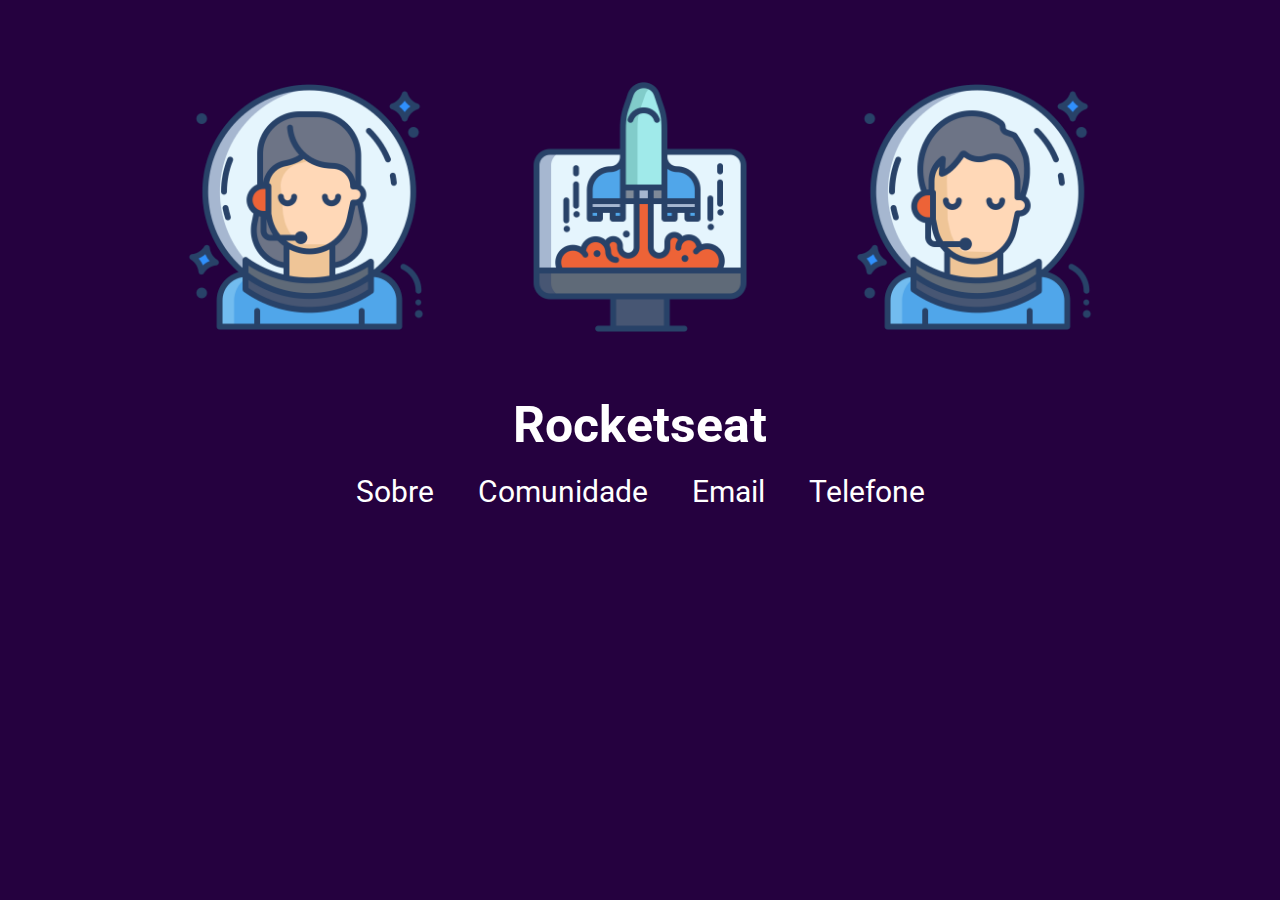
<file: index.html>
<!DOCTYPE html>
<html>
    <head>
        <title>Desafio</title>
        <link rel="icon" href="./favicon.ico">
        <link rel="stylesheet" href="style.css">
    </head>
    <body>
        <div class="imagens">
            <img src="img/astronaut (1).png" alt="">
            <img src="img/startup.png" alt="">
            <img src="img/astronaut.png" alt="">
        </div>
        <section>
            <div class="links">
                <h1>Rocketseat</h1>
                <a href="sobre.html">Sobre</a>
                <a href="https://discordapp.com/invite/gCRAFhc">Comunidade</a>
                <a href="mailto:oi@rocketseat.com.br">Email</a>
                <a href="tel:+5547992078767">Telefone</a>
            </div>

        </section>

    </body>
</html>
</file>
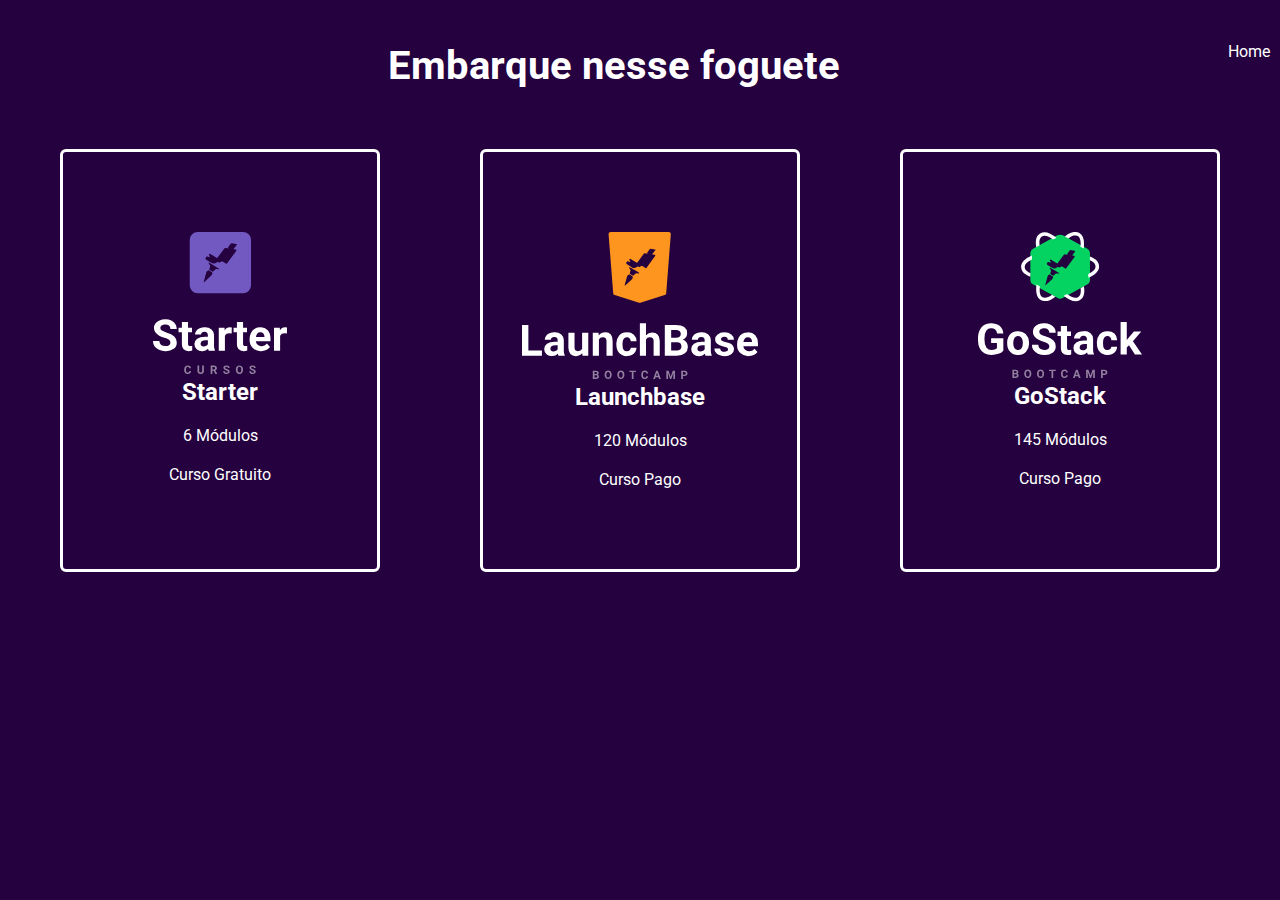
<file: conteudos.html>
<!DOCTYPE html>
<html lang="pt-BR">
    <head>
        <meta charset="UTF-8">
        <meta name="viewport" content="width=device-width, initial-scale=1.0">
        <link rel="stylesheet" href="style.css">
        <link href="https://fonts.googleapis.com/icon?family=Material+Icons"
            rel="stylesheet">

        <title>Conteúdos</title>
    </head>
    <body>

        <div class="voltar">
            <a href="index.html">Home</a>
        </div>

        <h1 id="title">Embarque nesse foguete
        </h1>

        <div class="content">
            <div class="cards" id="starter">
                <div class="card-img">
                    <img src="img/start.svg" alt="">
                </div>
                <h2>Starter</h2>
                <p>6 Módulos</p>
                <p>Curso Gratuito</p>
            </div>

            <div class="cards" id="launchbase">
                <div class="card-img">
                    <img src="img/launchbase.svg" alt="">
                </div>
                <h2>Launchbase</h2>
                <p>120 Módulos</p>
                <p>Curso Pago</p>
            </div>

            <div class="cards" id="gostack">
                <div class="card-img">
                    <img src="img/gostack.svg" alt="gostack">
                </div>
                <h2>GoStack</h2>
                <p>145 Módulos</p>
                <p>Curso Pago</p>
            </div>
        </div>

        <div class="modal-overlay">
            <div class="modal">
                <a href="" class="close-modal">
                    <i class="material-icons">close</i>
                </a>

                <a href="" class="max-modal">
                    <i class="material-icons">close_fullscreen</i>
                </a>

            </div>

            <div class="modal-content">
                <!--CURSOS AQUI-->
                <iframe src="" frameborder="0" class="ifr"></iframe>
            </div>
        </div>

        <script src="scripts.js"></script>
    </body>
</html>
</file>
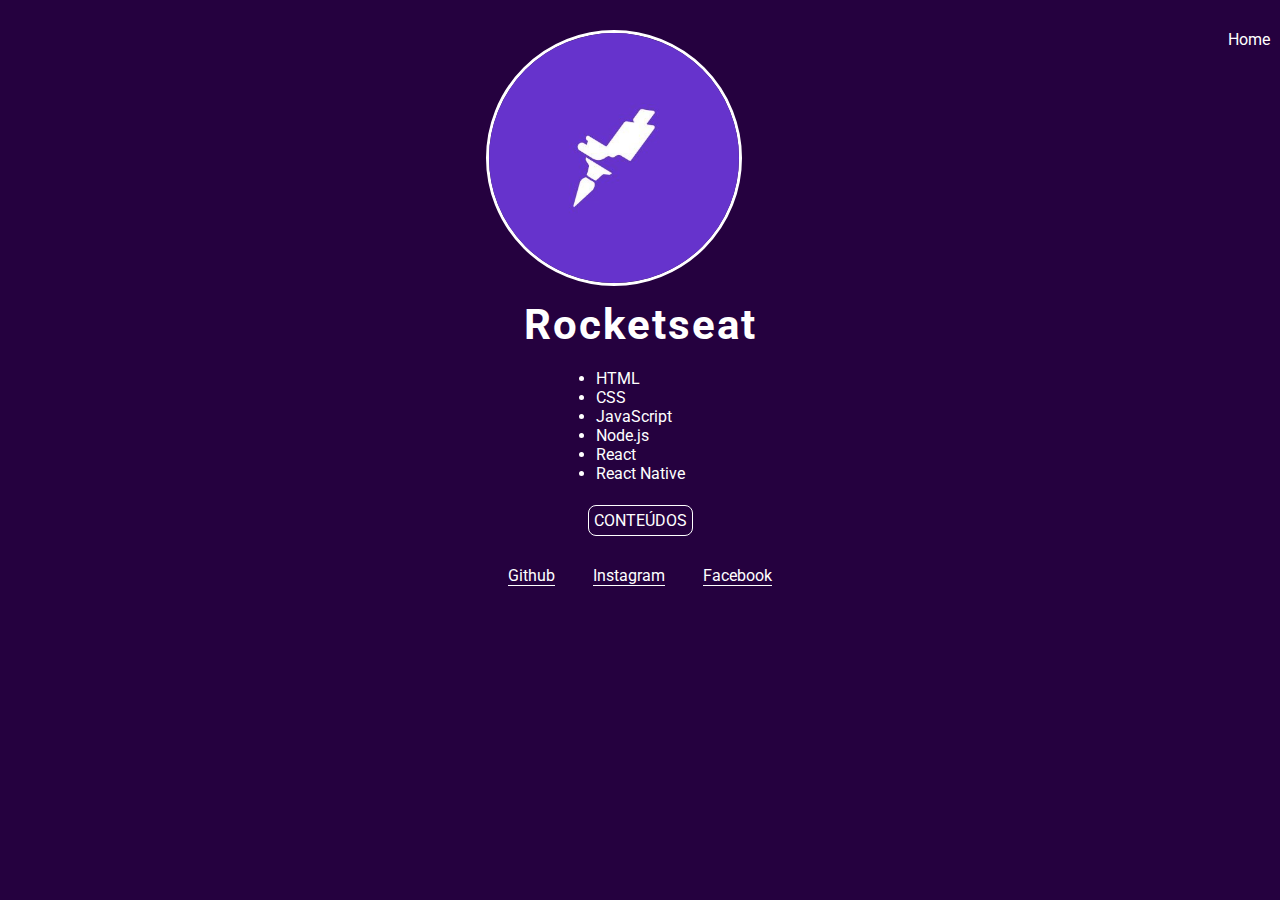
<file: sobre.html>
<!DOCTYPE html>
<html lang="pt-BR">
    <head>
        <meta charset="UTF-8">
        <meta name="viewport" content="width=device-width, initial-scale=1.0">
        <link rel="stylesheet" href="style.css">
        <title>Sobre</title>
    </head>
    <body>
        <div class="voltar">
            <a href="index.html">Home</a>
        </div>
        <header>

            <div id="head">
                <div class="img">
                    <img src="img/logo.jpg" alt="logorock">
                </div>

                <h1>Rocketseat</h1>
                <div class="list">
                    <ul>
                        <li>HTML</li>
                        <li>CSS</li>
                        <li>JavaScript</li>
                        <li>Node.js</li>
                        <li>React</li>
                        <li>React Native</li>
                    </ul>
                </div>
                <div class="list">
                    <a class="ctu" href="/conteudos.html">CONTEÚDOS</a>
                </div>
            </div>
        </header>

        <div id="head" class="foot">
            <footer>
                <a href="https://github.com/Rocketseat" target="_blank">Github</a>
                <a href="https://www.instagram.com/rocketseat_oficial/?hl=pt-br"
                    target="_blank">Instagram</a>
                <a href="https://www.facebook.com/rocketseat/" target="_blank">Facebook</a>
            </footer>
        </div>

    </body>
</html>
</file>
<file: style.css>
@import url("https://fonts.googleapis.com/css2?family=Roboto:ital,wght@0,100;0,300;0,400;0,500;0,700;0,900;1,100;1,300;1,400;1,500;1,700;1,900&display=swap");

* {
    margin: 0;
    padding: 0;
    border: 0;
}

body {
    background: #25013f;
    font-family: 'Roboto', sans-serif;
    color: white;

}

.imagens {
    text-align: center;
}

.imagens img {
    margin-top: 42px;
    padding: 40px;
    width: 250px;
}

section {
    text-align: center;
}

section a {
    padding: 20px;
}

section a:hover {
    padding: 20px;
    color: rgb(30, 95, 155);
    transition: 300ms;
}

.links h1 {
    margin: 20px;
    font-size: 50px;
}

.links a {
    text-decoration: none;
    font-size: 30px;
    text-align: center;
    color: white;
}

.voltar a {
    color: white;
    text-decoration: none;
    float: right;
    bottom: 20px;
    margin-right: 10px;
}

header {
    padding: 0;

}

header div a {
    margin: 30px;
}

header div img {
    width: 250px;
    height: 250px;
    border: 3px solid rgb(255, 255, 255);
    border-radius: 50%;
    text-align: center;
}

.img {
    text-align: center;
    margin-bottom: 10px;
    margin-top: 30px;
}

header div h1 {
    font-size: 42px;
    letter-spacing: 2px;
    text-align: center;
}

header div ul {
    margin: 20px;
}

.list {
    display: flex;
    justify-content: center;
    align-items: center;
}

.ctu {
    margin-top: 2px;
    color: white;
    border: 1px solid white;
    border-radius: 8px;
    padding: 5px;
    text-decoration: none;
}

.ctu:hover {
    background-color: white;
    color: #25013f;
    transition: 300ms;
    font-weight: bold;
}

div footer a {
    margin-top: 3px;
    text-decoration: none;
    border-bottom: 1px solid white;
    color: white;
    margin: 17px;
}

div footer a:hover {
    color: #6360e9;
    border-bottom: 1px solid #6360e9;
    transition: 300ms;

}

footer {
    text-align: center;
}

/*CARDS*/
.content {
    display: grid;
    grid-template-columns: 1fr 1fr 1fr;
    grid-gap: 30px 100px;
    margin: 60px;

}

.cards {
    border: 3px solid white;
    border-radius: 6px;
    cursor: pointer;
    text-align: center;
    padding-top: 80px;
    padding-bottom: 80px;
}

.cards:hover {
    border: 3px solid #61e7ff;
    box-shadow: 0px 0px 10px 1px #6855FF;
}

#title {
    text-align: center;
    margin-top: 42px;
    font-size: 40px;
}

.cards p {
    margin-top: 20px;
}

/*===MODAL===*/

.modal-overlay {
    background-color: rgb(25, 0, 50, 0.9);
    width: 100%;
    height: 100%;
    position: fixed;
    top: 0;
    opacity: 0;
    visibility: hidden;
}

.modal {
    background-color: white;
    width: 90%;
    height: 90%;
    margin: 5vh auto;
    position: relative;
}

.modal-max {
    margin: 0;
    width: 100vw;
    height: 100vh;
}

.modal-content {
    width: 90%;
    height: 90%;
    margin: 5vh auto;
    size: 50px;
}

.modal-content-max {
    width: 100%;
    height: 100%;
    margin: 0;
}

.modal .close-modal {
    color: #25013f;
    position: absolute;
    right: 8px;
    top: 8px;
    cursor: pointer;
}

.modal .max-modal {
    color: #25013f;
    position: absolute;
    right: 45px;
    top: 8px;
    cursor: pointer;
}

/*MAXIMIZAR*/
.modal-overlay.maximize {
    z-index: 3;
    opacity: 1;
    visibility: visible;
    top: 0;
    width: 100vw;
    height: 100vh;
}

/*MODAL ATIVO*/
.modal-overlay.active {
    opacity: 1;
    visibility: visible;
}

iframe {
    width: 90%;
    height: 90%;
    position: absolute;
    top: 10%;
}

.iframe-max {
    width: 100%;
    height: 100%;
    top: 5%;
    position: absolute;
}
</file>
